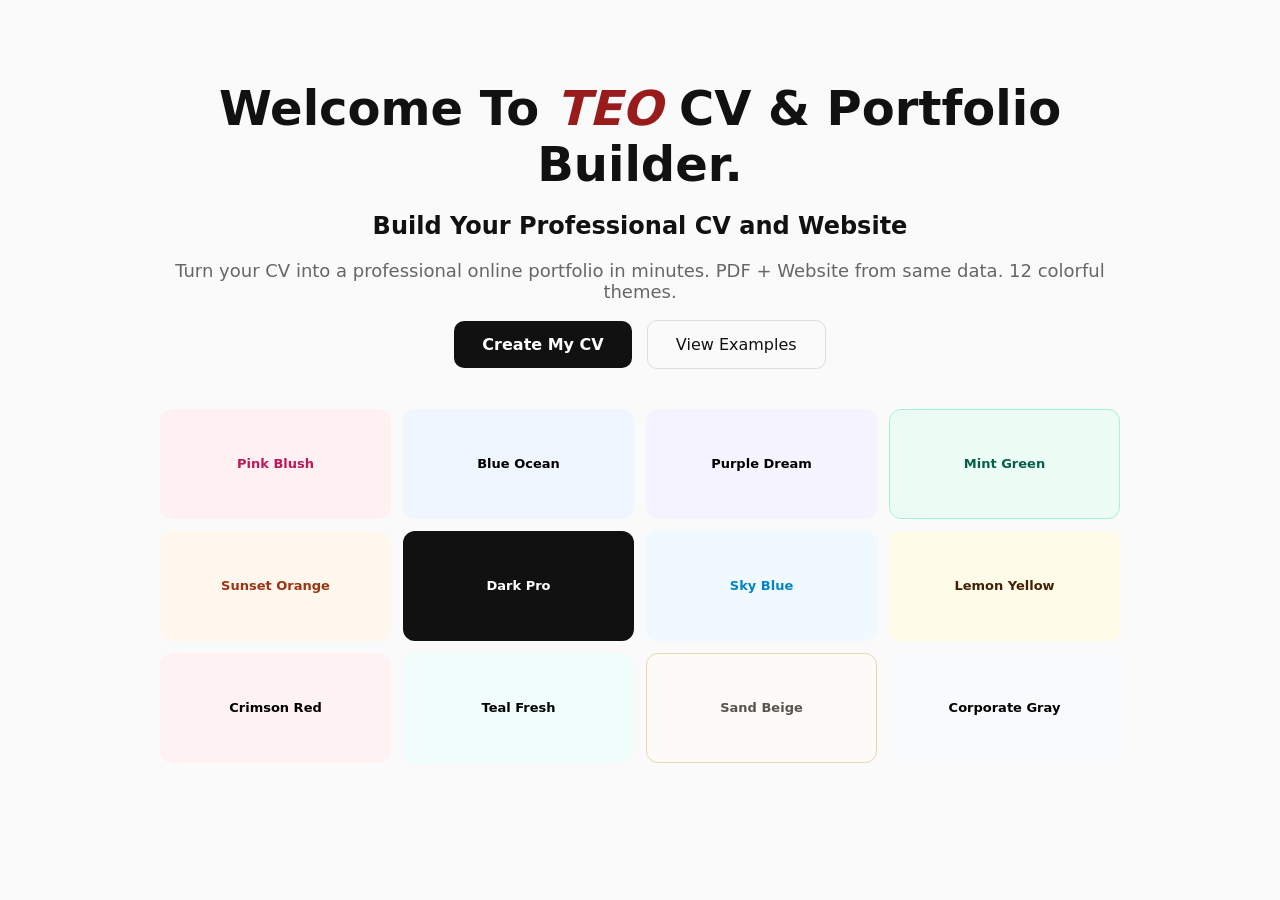
<file: index.html>
<!DOCTYPE html>
<html lang="en">
<head>
<meta charset="UTF-8">
<meta name="viewport" content="width=device-width, initial-scale=1.0">
<title>BuildMyCV&Portfolio</title>
<link rel="stylesheet" href="css/style.css">
</head>
<body>
<div class="home-hero">
  <h1>Welcome To <span>TEO</span> CV & Portfolio Builder.</h1>
  <h2>Build Your Professional CV and Website</h2>
  <p>Turn your CV into a professional online portfolio in minutes. PDF + Website from same data. 12 colorful themes.</p>
  <div class="hero-btns">
    <a href="create.html" class="btn-primary">Create My CV</a>
    <a href="#examples" class="btn-secondary">View Examples</a>
  </div>
  <div class="examples" id="examples">
    <div class="example-card t-pink">Pink Blush</div>
    <div class="example-card t-blue">Blue Ocean</div>
    <div class="example-card t-purple">Purple Dream</div>
    <div class="example-card t-green">Mint Green</div>
    <div class="example-card t-orange">Sunset Orange</div>
    <div class="example-card t-dark">Dark Pro</div>
    <div class="example-card t-sky">Sky Blue</div>
    <div class="example-card t-yellow">Lemon Yellow</div>
    <div class="example-card t-red">Crimson Red</div>
    <div class="example-card t-teal">Teal Fresh</div>
    <div class="example-card t-beige">Sand Beige</div>
    <div class="example-card t-gray">Corporate Gray</div>
  </div>
</div>
</body>
</html>
</file>
<file: css/style.css>
*{box-sizing:border-box;font-family:Inter,system-ui,sans-serif}
body{margin:0;background:#fafafa;color:#111}
/* HOME */
.home-hero{max-width:1000px;margin:60px auto;text-align:center;padding:20px}
.home-hero h1{font-size:48px;margin:0 0 10px}
.home-hero h1 span{color: #991b1b; font-style: italic;}
/* Center TEO logo */
.logo{
  text-align: center;
  width: 100%;
  display: block;
  margin-left: 0;
  margin-right: 0;
  color: #991b1b;
  background-color: #2a2929;
  font-style: italic;
}
.home-hero p{color:#666;font-size:18px}
.btn-primary{background:#111;color:white;padding:14px 28px;border-radius:10px;text-decoration:none;display:inline-block;border:none;cursor:pointer;font-weight:600}
.btn-secondary{border:1px solid #ddd;padding:14px 28px;border-radius:10px;text-decoration:none;display:inline-block;margin-left:10px;color:#111}
.examples{display:grid;grid-template-columns:repeat(4,1fr);gap:12px;margin-top:40px}
.t-pink:hover, .t-beige:hover, .t-blue:hover, .t-dark:hover, .t-gray:hover, .t-green:hover, .t-orange:hover, .t-purple:hover, .t-red:hover, .t-sky:hover, .t-teal:hover, .t-yellow:hover{border:2px solid red}
.example-card{height:110px;border-radius:12px;display:flex;align-items:center;justify-content:center;font-weight:700;font-size:13px}
.t-pink{background:#fff1f2;color:#be185d}.t-blue{background:#1e40af;color:black}.t-purple{background:linear-gradient(135deg,#7c3aed,#ec4899);color:black}.t-green{background:#ecfdf5;color:#065f46;border:1px solid #a7f3d0}.t-orange{background:#fff7ed;color:#9a3412}.t-dark{background:#111;color:#22c55e}.t-sky{background:#f0f9ff;color:#0284c7}.t-yellow{background:#facc15;color:#422006}.t-red{background:#991b1b;color:black}.t-teal{background:#134e4a;color:black}.t-beige{background:#fdfbf7;color:#57534e;border:1px solid #e7d5b5}.t-gray{background:#1e293b;color:black}

/* BUILDER */
.builder-layout{display:grid;grid-template-columns:420px 1fr;height:100vh}
.form-panel{background:#fff;padding:22px;overflow-y:auto;border-right:1px solid #eee}
.form-step{display:none}.form-step.active{display:block}
.form-panel input,.form-panel textarea{width:100%;padding:11px;margin:6px 0;border:1px solid #ddd;border-radius:8px;font-size:14px}
.form-panel label{font-size:11px;font-weight:700;color:#777;text-transform:uppercase;margin-top:8px;display:block}
.template-grid{display:grid;grid-template-columns:1fr 1fr;gap:8px;margin-top:10px;max-height:420px;overflow-y:auto;padding-right:5px}
.tpl{border:2px solid #eee;padding:11px;border-radius:10px;cursor:pointer;transition:.2s}
.tpl:hover{transform:translateY(-2px);box-shadow:0 6px 15px rgba(0,0,0,.07)}
.tpl b{font-size:12px;display:block}.tpl span{font-size:10px;color:#666}
.t-pink{background:#fff1f2;border-color:#fecdd3}.t-blue{background:#eff6ff;border-color:#bfdbfe}.t-purple{background:#f5f3ff;border-color:#ddd6fe}.t-green{background:#ecfdf5;border-color:#a7f3d0}.t-orange{background:#fff7ed;border-color:#fed7aa}.t-dark{background:#111;color:#fff;border-color:#333}.t-sky{background:#f0f9ff;border-color:#bae6fd}.t-yellow{background:#fefce8;border-color:#fde68a}.t-red{background:#fef2f2;border-color:#fecaca}.t-teal{background:#f0fdfa;border-color:#99f6e0}.t-beige{background:#fdfbf7;border-color:#e7d5b5}.t-gray{background:#f8fafc;border-color:#cbd5e1}
.btn-ghost{background:#fff;border:1px solid #ddd;padding:10px 16px;border-radius:10px;cursor:pointer}
.nav-btns{display:flex;justify-content:space-between;margin-top:18px}
.download-area{display:grid;gap:8px;margin-top:18px}
.preview-panel{background:#e5e7eb;overflow-y:auto}
.preview-toolbar{background:#111;color:#fff;padding:10px 14px;font-size:12px;position:sticky;top:0;z-index:5}
.preview-content{background:#fff;min-height:95%;margin:12px;box-shadow:0 20px 40px rgba(0,0,0,.15);overflow:hidden}
/* --- MOBILE RESPONSIVE - Preview stacks, PDF stays PC --- */
@media(max-width: 900px){
  .builder-layout{
    grid-template-columns: 1fr;
    height:auto;
  }
  .form-panel{
    order:2;
  }
  .preview-panel{
    order:1;
    min-height:600px;
  }
  .preview-content{
    margin:0;
  }
  /* Stack all 2-col templates to 1 col on mobile for viewing */
  .template-pink,
  .template-blue,
  .template-sky,
  .template-teal,
  .template-orange,
  .template-gray .head,
  .template-gray .body,
  .template-purple .body,
  .template-yellow .body{
    grid-template-columns: 1fr !important;
  }
  .template-orange .right{
    border-left:none;
    border-top:2px dashed #fed7aa;
  }
  .template-red .head,
  .template-yellow .head div,
  .template-dark div[style*="display:flex"]{
    flex-direction:column;
    text-align:center;
  }
  .template-beige div[style*="grid-template-columns:1fr 1fr"]{
    grid-template-columns:1fr !important;
  }
  .examples{
    grid-template-columns:1fr 1fr;
  }
  .home-hero h1{
    font-size:32px;
  }
}
</file>
